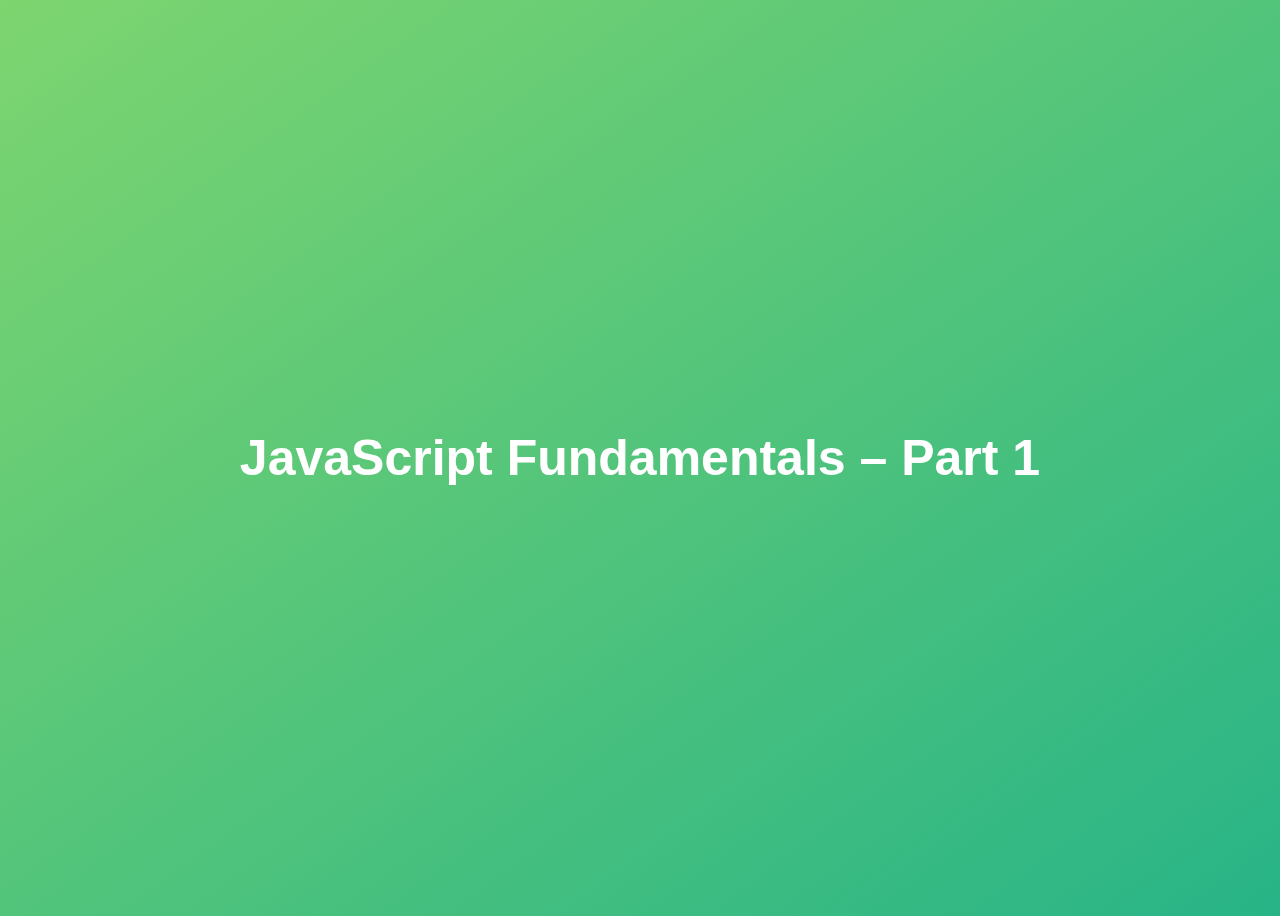
<file: 01-Fundamentals-Part-1/index.html>
<!DOCTYPE html>
<html lang="en">
  <head>
    <meta charset="UTF-8" />
    <meta name="viewport" content="width=device-width, initial-scale=1.0" />
    <meta http-equiv="X-UA-Compatible" content="ie=edge" />
    <title>JavaScript Fundamentals – Part 1</title>
    <style>
      body {
        height: 100vh;
        display: flex;
        align-items: center;
        background: linear-gradient(to top left, #28b487, #7dd56f);
      }
      h1 {
        font-family: sans-serif;
        font-size: 50px;
        line-height: 1.3;
        width: 100%;
        padding: 30px;
        text-align: center;
        color: white;
      }
    </style>
  </head>
  <body>
    <h1>JavaScript Fundamentals – Part 1</h1>
    <script src="script.js"></script>
    <script src="assignments.js"></script>
    <script src="codingChallenge.js"></script> 
  </body>
</html>
</file>
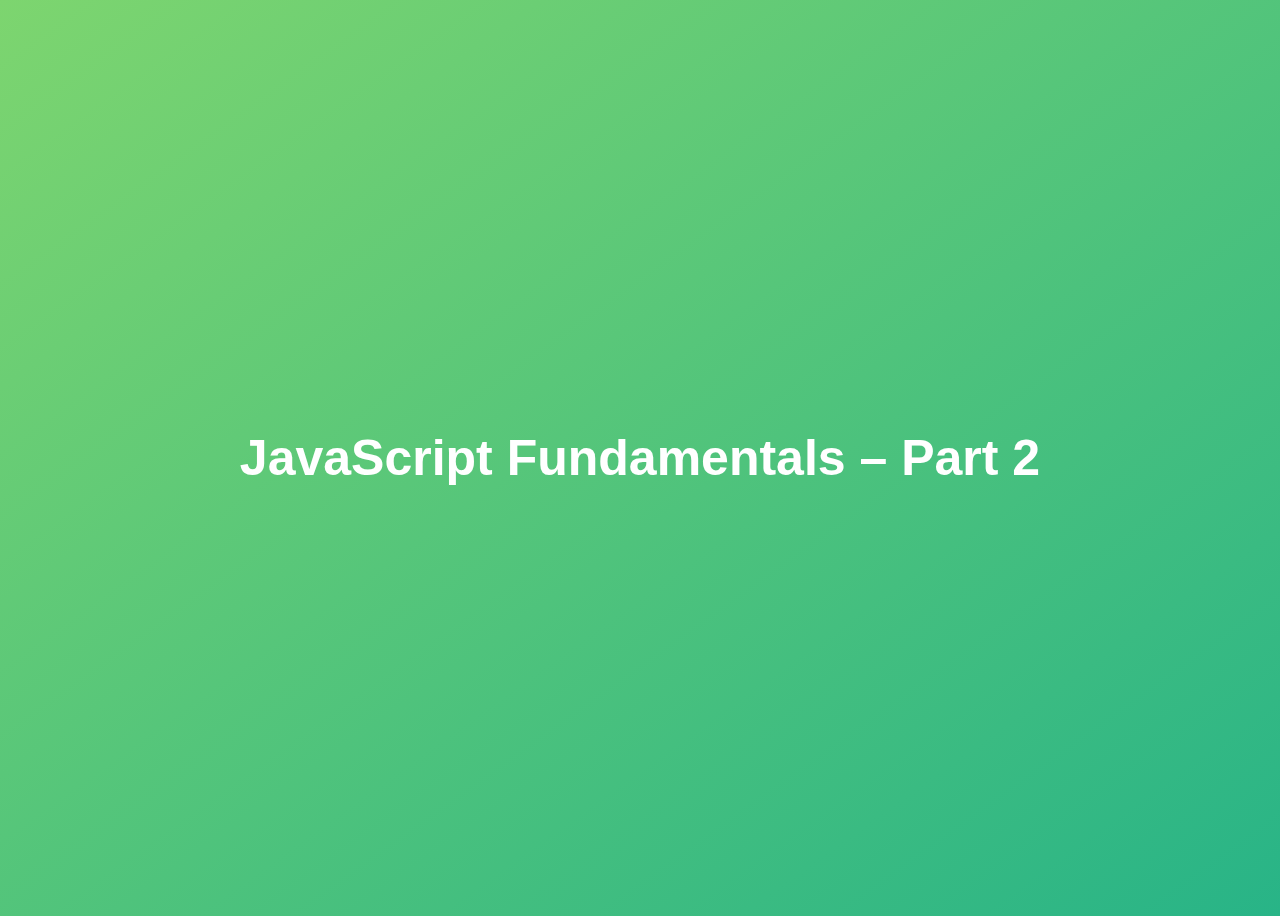
<file: 02-Fundamentals-Part-2/index.html>
<!DOCTYPE html>
<html lang="en">
  <head>
    <meta charset="UTF-8" />
    <meta name="viewport" content="width=device-width, initial-scale=1.0" />
    <meta http-equiv="X-UA-Compatible" content="ie=edge" />
    <title>JavaScript Fundamentals – Part 2</title>
    <style>
      body {
        height: 100vh;
        display: flex;
        align-items: center;
        background: linear-gradient(to top left, #28b487, #7dd56f);
      }
      h1 {
        font-family: sans-serif;
        font-size: 50px;
        line-height: 1.3;
        width: 100%;
        padding: 30px;
        text-align: center;
        color: white;
      }
    </style>
  </head>
  <body>
    <h1>JavaScript Fundamentals – Part 2</h1>
    <script src="assignments.js"></script>
    <script src="codingChallenge.js"></script>
    <script src="script.js"></script>
    
  </body>
</html>
</file>
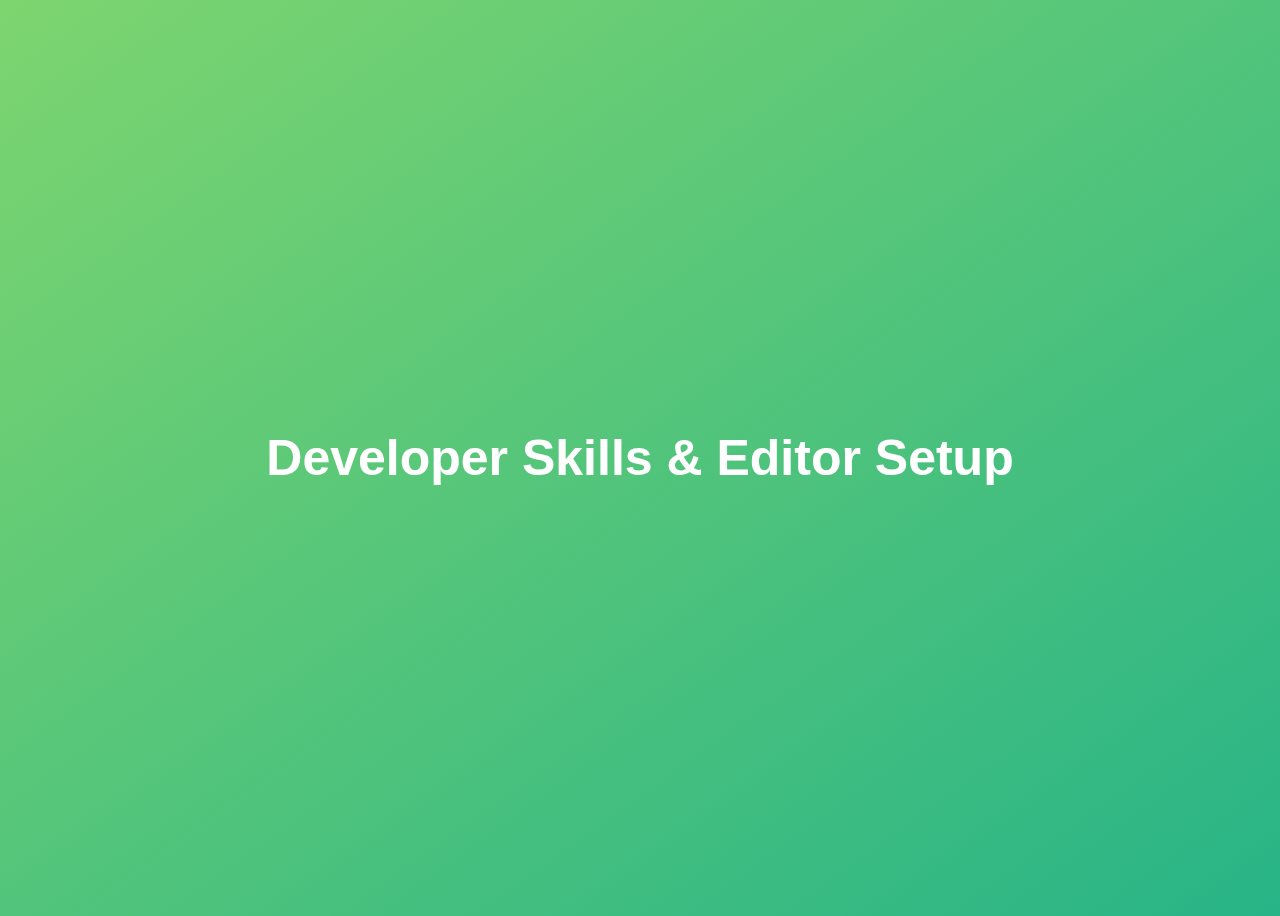
<file: 03-Developer-Skills/index.html>
<!DOCTYPE html>
<html lang="en">
  <head>
    <meta charset="UTF-8" />
    <meta name="viewport" content="width=device-width, initial-scale=1.0" />
    <meta http-equiv="X-UA-Compatible" content="ie=edge" />
    <title>Developer Skills & Editor Setup</title>
    <style>
      body {
        height: 100vh;
        display: flex;
        align-items: center;
        background: linear-gradient(to top left, #28b487, #7dd56f);
      }
      h1 {
        font-family: sans-serif;
        font-size: 50px;
        line-height: 1.3;
        width: 100%;
        padding: 30px;
        text-align: center;
        color: white;
      }
    </style>
  </head>
  <body>
    <h1>Developer Skills & Editor Setup</h1>
    <script src="script.js"></script>
    <script src="coddingChallenge.js"></script>
  </body>
</html>
</file>
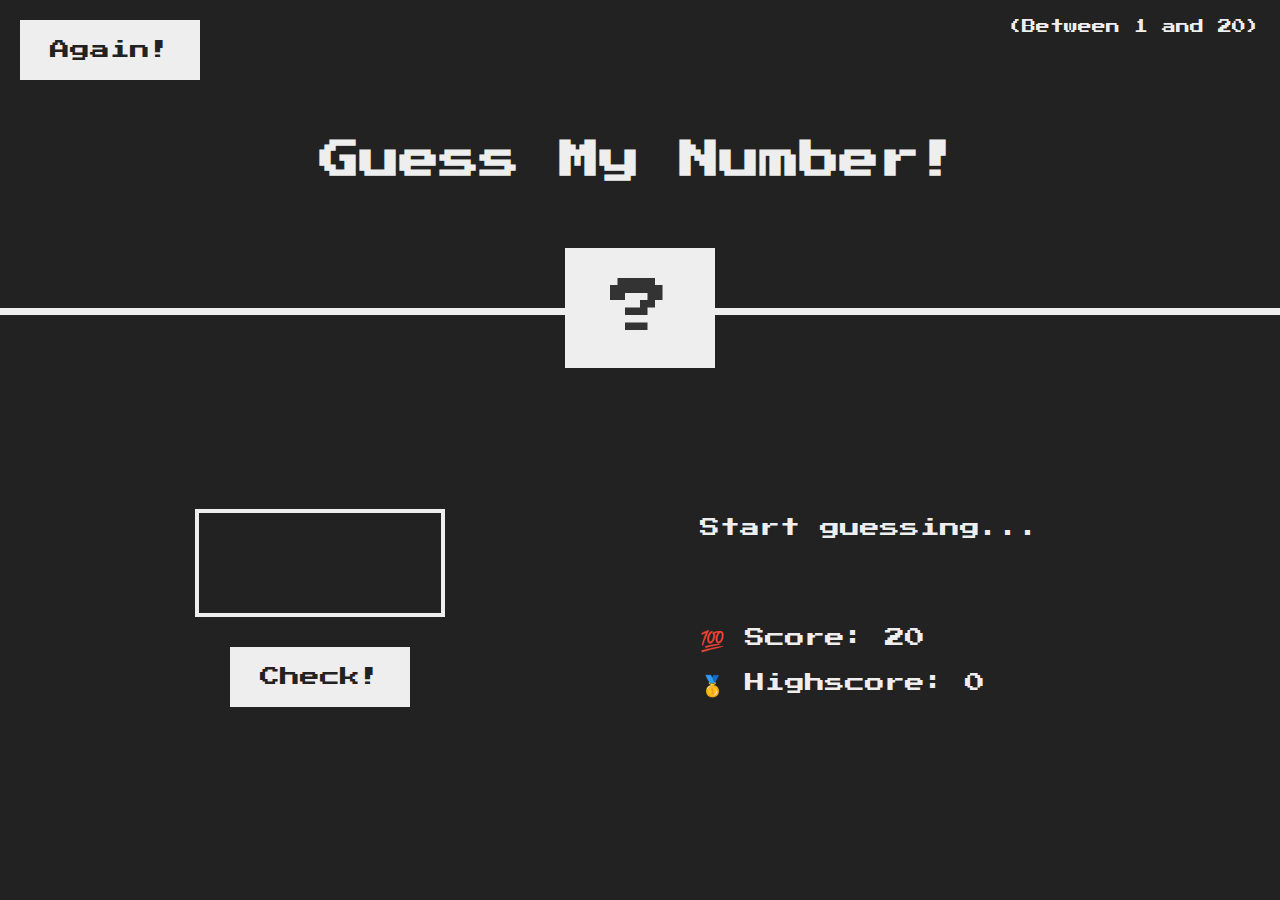
<file: 05-Guess-My-Number/index.html>
<!DOCTYPE html>
<html lang="en">
  <head>
    <meta charset="UTF-8" />
    <meta name="viewport" content="width=device-width, initial-scale=1.0" />
    <meta http-equiv="X-UA-Compatible" content="ie=edge" />
    <link rel="stylesheet" href="style.css" />
    <title>Guess My Number!</title>
  </head>
  <body>
    <header>
      <h1>Guess My Number!</h1>
      <p class="between">(Between 1 and 20)</p>
      <button class="btn again">Again!</button>
      <div class="number">?</div>
    </header>
    <main>
      <section class="left">
        <input type="number" class="guess" />
        <button class="btn check">Check!</button>
      </section>
      <section class="right">
        <p class="message">Start guessing...</p>
        <p class="label-score">💯 Score: <span class="score">20</span></p>
        <p class="label-highscore">
          🥇 Highscore: <span class="highscore">0</span>
        </p>
      </section>
    </main>
    <script src="script.js"></script>
  </body>
</html>
</file>
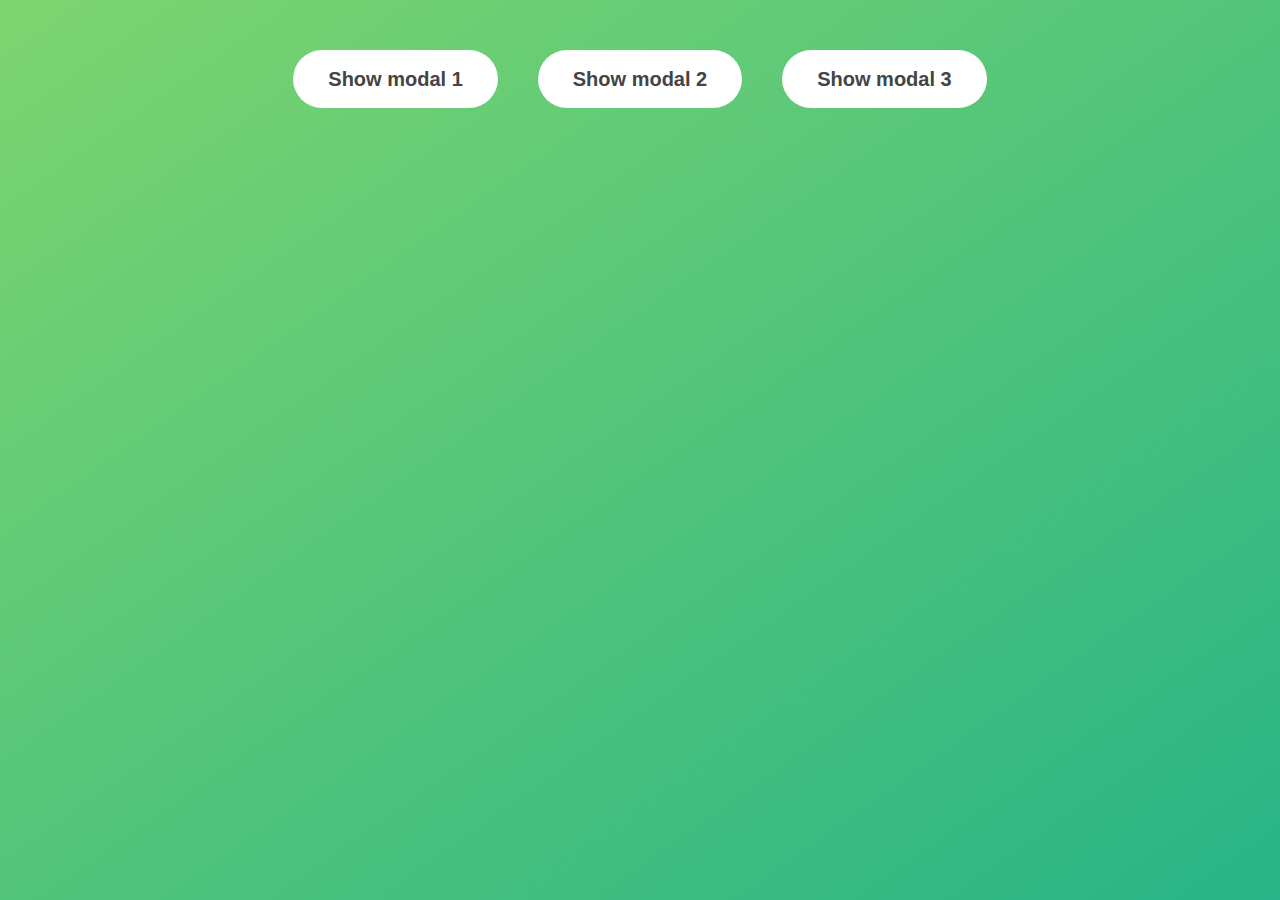
<file: 06-Modal/index.html>
<!DOCTYPE html>
<html lang="en">
  <head>
    <meta charset="UTF-8" />
    <meta name="viewport" content="width=device-width, initial-scale=1.0" />
    <meta http-equiv="X-UA-Compatible" content="ie=edge" />
    <link rel="stylesheet" href="style.css" />
    <title>Modal window</title>
  </head>
  <body>
    <button class="show-modal">Show modal 1</button>
    <button class="show-modal">Show modal 2</button>
    <button class="show-modal">Show modal 3</button>

    <div class="modal hidden">
      <button class="close-modal">&times;</button>
      <h1>I'm a modal window 😍</h1>
      <p>
        Lorem ipsum dolor sit amet, consectetur adipisicing elit, sed do eiusmod
        tempor incididunt ut labore et dolore magna aliqua. Ut enim ad minim
        veniam, quis nostrud exercitation ullamco laboris nisi ut aliquip ex ea
        commodo consequat. Duis aute irure dolor in reprehenderit in voluptate
        velit esse cillum dolore eu fugiat nulla pariatur. Excepteur sint
        occaecat cupidatat non proident, sunt in culpa qui officia deserunt
        mollit anim id est laborum.
      </p>
    </div>
    <div class="overlay hidden"></div>

    <script src="script.js"></script>
  </body>
</html>
</file>
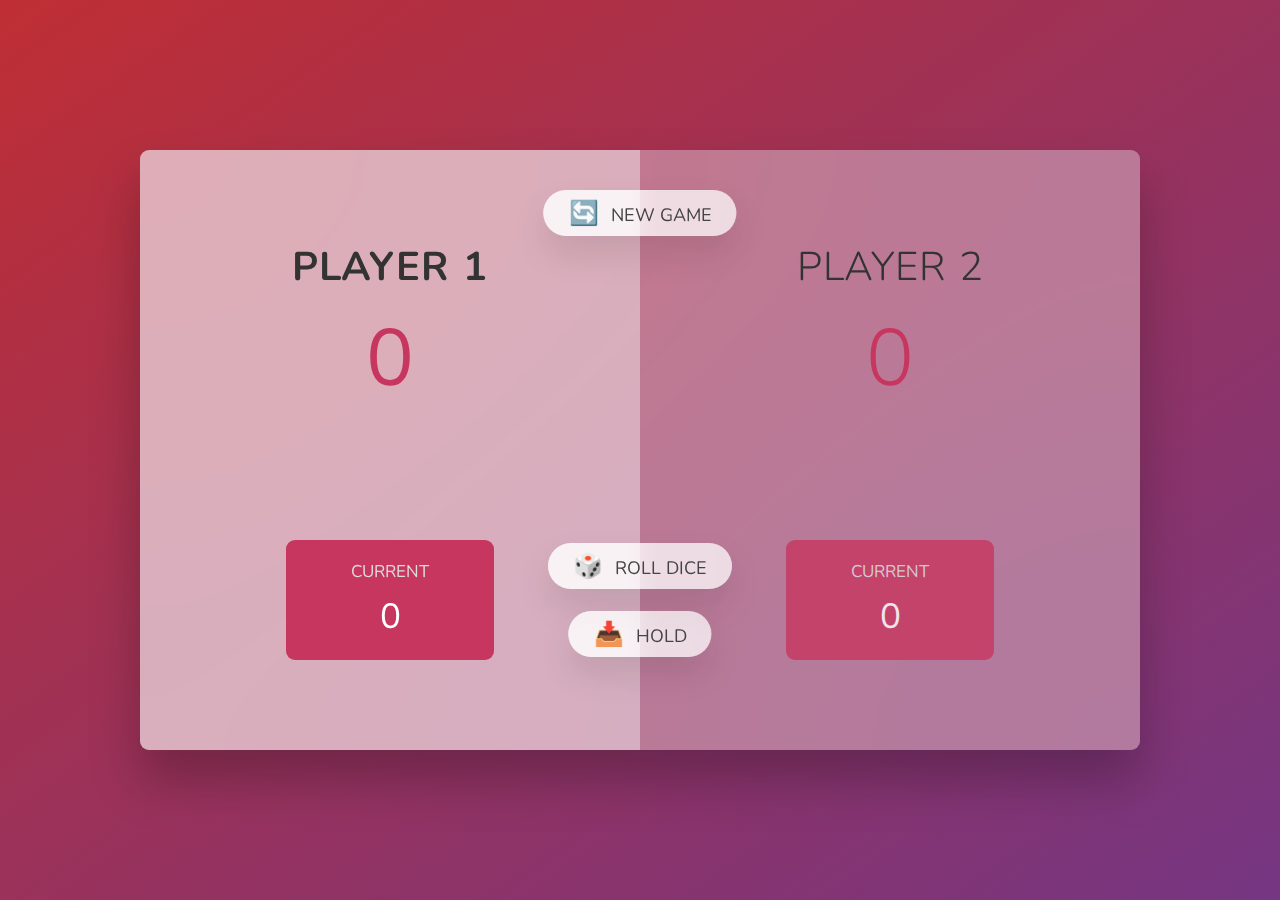
<file: 07-Pig-Game/index.html>
<!DOCTYPE html>
<html lang="en">
  <head>
    <meta charset="UTF-8" />
    <meta name="viewport" content="width=device-width, initial-scale=1.0" />
    <meta http-equiv="X-UA-Compatible" content="ie=edge" />
    <link rel="stylesheet" href="style.css" />
    <title>Pig Game</title>
  </head>
  <body>
    <main>
      <section class="player player--0 player--active">
        <h2 class="name" id="name--0">Player 1</h2>
        <p class="score" id="score--0">43</p>
        <div class="current">
          <p class="current-label">Current</p>
          <p class="current-score" id="current--0">0</p>
        </div>
      </section>
      <section class="player player--1">
        <h2 class="name" id="name--1">Player 2</h2>
        <p class="score" id="score--1">24</p>
        <div class="current">
          <p class="current-label">Current</p>
          <p class="current-score" id="current--1">0</p>
        </div>
      </section>

      <img src="dice-5.png" alt="Playing dice" class="dice" />
      <button class="btn btn--new">🔄 New game</button>
      <button class="btn btn--roll">🎲 Roll dice</button>
      <button class="btn btn--hold">📥 Hold</button>
    </main>
    <script src="script.js"></script>
  </body>
</html>
</file>
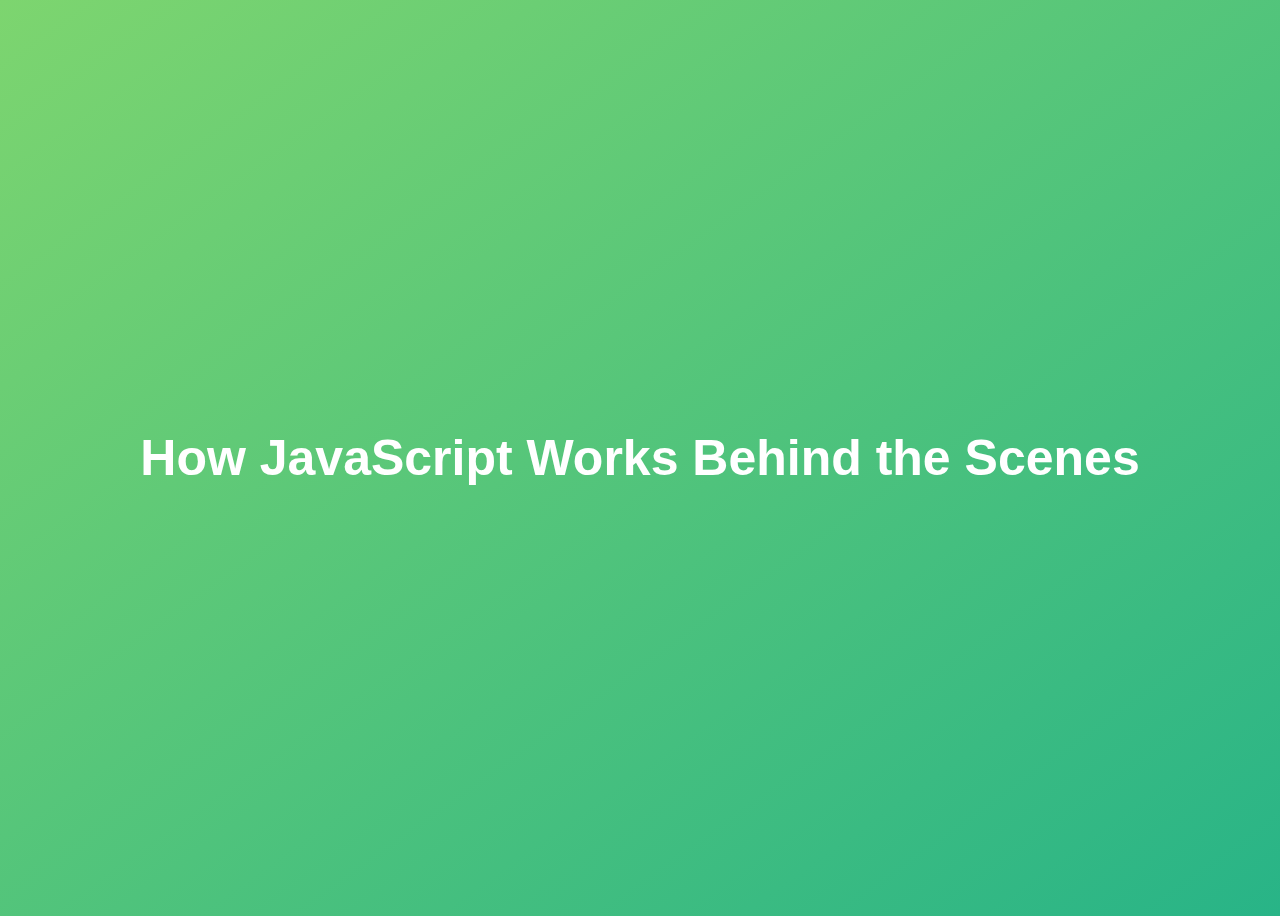
<file: 08-Behind-the-Scenes/index.html>
<!DOCTYPE html>
<html lang="en">
  <head>
    <meta charset="UTF-8" />
    <meta name="viewport" content="width=device-width, initial-scale=1.0" />
    <meta http-equiv="X-UA-Compatible" content="ie=edge" />
    <title>How JavaScript Works Behind the Scenes</title>
    <style>
      body {
        height: 100vh;
        display: flex;
        align-items: center;
        background: linear-gradient(to top left, #28b487, #7dd56f);
      }
      h1 {
        font-family: sans-serif;
        font-size: 50px;
        line-height: 1.3;
        width: 100%;
        padding: 30px;
        text-align: center;
        color: white;
      }
    </style>
  </head>
  <body>
    <h1>How JavaScript Works Behind the Scenes</h1>
    <script src="script.js"></script>
  </body>
</html>
</file>
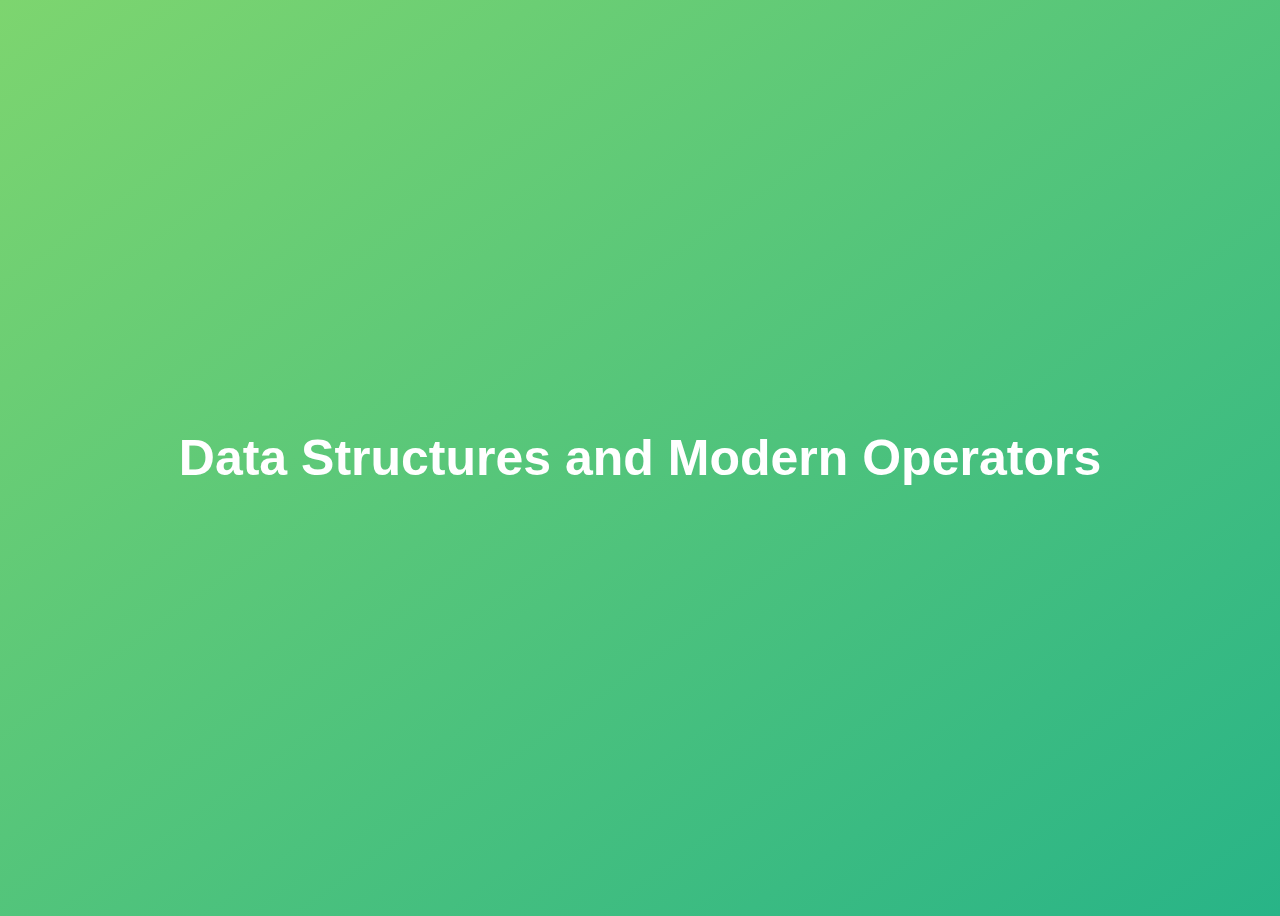
<file: 09-Data-Structures-Operators/index.html>
<!DOCTYPE html>
<html lang="en">
  <head>
    <meta charset="UTF-8" />
    <meta name="viewport" content="width=device-width, initial-scale=1.0" />
    <meta http-equiv="X-UA-Compatible" content="ie=edge" />
    <title>Data Structures and Modern Operators</title>
    <style>
      body {
        height: 100vh;
        display: flex;
        align-items: center;
        background: linear-gradient(to top left, #28b487, #7dd56f);
      }
      h1 {
        font-family: sans-serif;
        font-size: 50px;
        line-height: 1.3;
        width: 100%;
        padding: 30px;
        text-align: center;
        color: white;
      }
      button {
        width: 50px;
        height: 20px;
        margin: 10px;
      }
      textarea {
        width: 300px;
        height: 100px;
      }
    </style>
  </head>
  <body>
    <h1>Data Structures and Modern Operators</h1>
    <script src="script.js"></script>
    <!-- <script src="coddingChallenge.js"></script> -->
  </body>
</html>
</file>
<file: 05-Guess-My-Number/style.css>
@import url('https://fonts.googleapis.com/css?family=Press+Start+2P&display=swap');

* {
  margin: 0;
  padding: 0;
  box-sizing: inherit;
}

html {
  font-size: 62.5%;
  box-sizing: border-box;
}

body {
  font-family: 'Press Start 2P', sans-serif;
  color: #eee;
  background-color: #222;
  /* background-color: #60b347; */
}

/* LAYOUT */
header {
  position: relative;
  height: 35vh;
  border-bottom: 7px solid #eee;
}

main {
  height: 65vh;
  color: #eee;
  display: flex;
  align-items: center;
  justify-content: space-around;
}

.left {
  width: 52rem;
  display: flex;
  flex-direction: column;
  align-items: center;
}

.right {
  width: 52rem;
  font-size: 2rem;
}

/* ELEMENTS STYLE */
h1 {
  font-size: 4rem;
  text-align: center;
  position: absolute;
  width: 100%;
  top: 52%;
  left: 50%;
  transform: translate(-50%, -50%);
}

.number {
  background: #eee;
  color: #333;
  font-size: 6rem;
  width: 15rem;
  padding: 3rem 0rem;
  text-align: center;
  position: absolute;
  bottom: 0;
  left: 50%;
  transform: translate(-50%, 50%);
}

.between {
  font-size: 1.4rem;
  position: absolute;
  top: 2rem;
  right: 2rem;
}

.again {
  position: absolute;
  top: 2rem;
  left: 2rem;
}

.guess {
  background: none;
  border: 4px solid #eee;
  font-family: inherit;
  color: inherit;
  font-size: 5rem;
  padding: 2.5rem;
  width: 25rem;
  text-align: center;
  display: block;
  margin-bottom: 3rem;
}

.btn {
  border: none;
  background-color: #eee;
  color: #222;
  font-size: 2rem;
  font-family: inherit;
  padding: 2rem 3rem;
  cursor: pointer;
}

.btn:hover {
  background-color: #ccc;
}

.message {
  margin-bottom: 8rem;
  height: 3rem;
}

.label-score {
  margin-bottom: 2rem;
}
</file>
<file: 06-Modal/style.css>
* {
  margin: 0;
  padding: 0;
  box-sizing: inherit;
}

html {
  font-size: 62.5%;
  box-sizing: border-box;
}

body {
  font-family: sans-serif;
  color: #333;
  line-height: 1.5;
  height: 100vh;
  position: relative;
  display: flex;
  align-items: flex-start;
  justify-content: center;
  background: linear-gradient(to top left, #28b487, #7dd56f);
}

.show-modal {
  font-size: 2rem;
  font-weight: 600;
  padding: 1.75rem 3.5rem;
  margin: 5rem 2rem;
  border: none;
  background-color: #fff;
  color: #444;
  border-radius: 10rem;
  cursor: pointer;
}

.close-modal {
  position: absolute;
  top: 1.2rem;
  right: 2rem;
  font-size: 5rem;
  color: #333;
  cursor: pointer;
  border: none;
  background: none;
}

h1 {
  font-size: 2.5rem;
  margin-bottom: 2rem;
}

p {
  font-size: 1.8rem;
}

/* -------------------------- */
/* CLASSES TO MAKE MODAL WORK */
.hidden {
  display: none;
}

.modal {
  position: absolute;
  top: 50%;
  left: 50%;
  transform: translate(-50%, -50%);
  width: 70%;

  background-color: white;
  padding: 6rem;
  border-radius: 5px;
  box-shadow: 0 3rem 5rem rgba(0, 0, 0, 0.3);
  z-index: 10;
}

.overlay {
  position: absolute;
  top: 0;
  left: 0;
  width: 100%;
  height: 100%;
  background-color: rgba(0, 0, 0, 0.6);
  backdrop-filter: blur(3px);
  z-index: 5;
}
</file>
<file: 07-Pig-Game/style.css>
@import url('https://fonts.googleapis.com/css2?family=Nunito&display=swap');

* {
  margin: 0;
  padding: 0;
  box-sizing: inherit;
}

html {
  font-size: 62.5%;
  box-sizing: border-box;
}

body {
  font-family: 'Nunito', sans-serif;
  font-weight: 400;
  height: 100vh;
  color: #333;
  background-image: linear-gradient(to top left, #753682 0%, #bf2e34 100%);
  display: flex;
  align-items: center;
  justify-content: center;
}

/* LAYOUT */
main {
  position: relative;
  width: 100rem;
  height: 60rem;
  background-color: rgba(255, 255, 255, 0.35);
  backdrop-filter: blur(200px);
  filter: blur();
  box-shadow: 0 3rem 5rem rgba(0, 0, 0, 0.25);
  border-radius: 9px;
  overflow: hidden;
  display: flex;
}

.player {
  flex: 50%;
  padding: 9rem;
  display: flex;
  flex-direction: column;
  align-items: center;
  transition: all 0.75s;
}

/* ELEMENTS */
.name {
  position: relative;
  font-size: 4rem;
  text-transform: uppercase;
  letter-spacing: 1px;
  word-spacing: 2px;
  font-weight: 300;
  margin-bottom: 1rem;
}

.score {
  font-size: 8rem;
  font-weight: 300;
  color: #c7365f;
  margin-bottom: auto;
}

.player--active {
  background-color: rgba(255, 255, 255, 0.4);
}
.player--active .name {
  font-weight: 700;
}
.player--active .score {
  font-weight: 400;
}

.player--active .current {
  opacity: 1;
}

.current {
  background-color: #c7365f;
  opacity: 0.8;
  border-radius: 9px;
  color: #fff;
  width: 65%;
  padding: 2rem;
  text-align: center;
  transition: all 0.75s;
}

.current-label {
  text-transform: uppercase;
  margin-bottom: 1rem;
  font-size: 1.7rem;
  color: #ddd;
}

.current-score {
  font-size: 3.5rem;
}

/* ABSOLUTE POSITIONED ELEMENTS */
.btn {
  position: absolute;
  left: 50%;
  transform: translateX(-50%);
  color: #444;
  background: none;
  border: none;
  font-family: inherit;
  font-size: 1.8rem;
  text-transform: uppercase;
  cursor: pointer;
  font-weight: 400;
  transition: all 0.2s;

  background-color: white;
  background-color: rgba(255, 255, 255, 0.6);
  backdrop-filter: blur(10px);

  padding: 0.7rem 2.5rem;
  border-radius: 50rem;
  box-shadow: 0 1.75rem 3.5rem rgba(0, 0, 0, 0.1);
}

.btn::first-letter {
  font-size: 2.4rem;
  display: inline-block;
  margin-right: 0.7rem;
}

.btn--new {
  top: 4rem;
}
.btn--roll {
  top: 39.3rem;
}
.btn--hold {
  top: 46.1rem;
}

.btn:active {
  transform: translate(-50%, 3px);
  box-shadow: 0 1rem 2rem rgba(0, 0, 0, 0.15);
}

.btn:focus {
  outline: none;
}

.dice {
  position: absolute;
  left: 50%;
  top: 16.5rem;
  transform: translateX(-50%);
  height: 10rem;
  box-shadow: 0 2rem 5rem rgba(0, 0, 0, 0.2);
}

.player--winner {
  background-color: #2f2f2f;
}

.player--winner .name {
  font-weight: 700;
  color: #c7365f;
}

.hidden {
  display: none;
}
</file>
